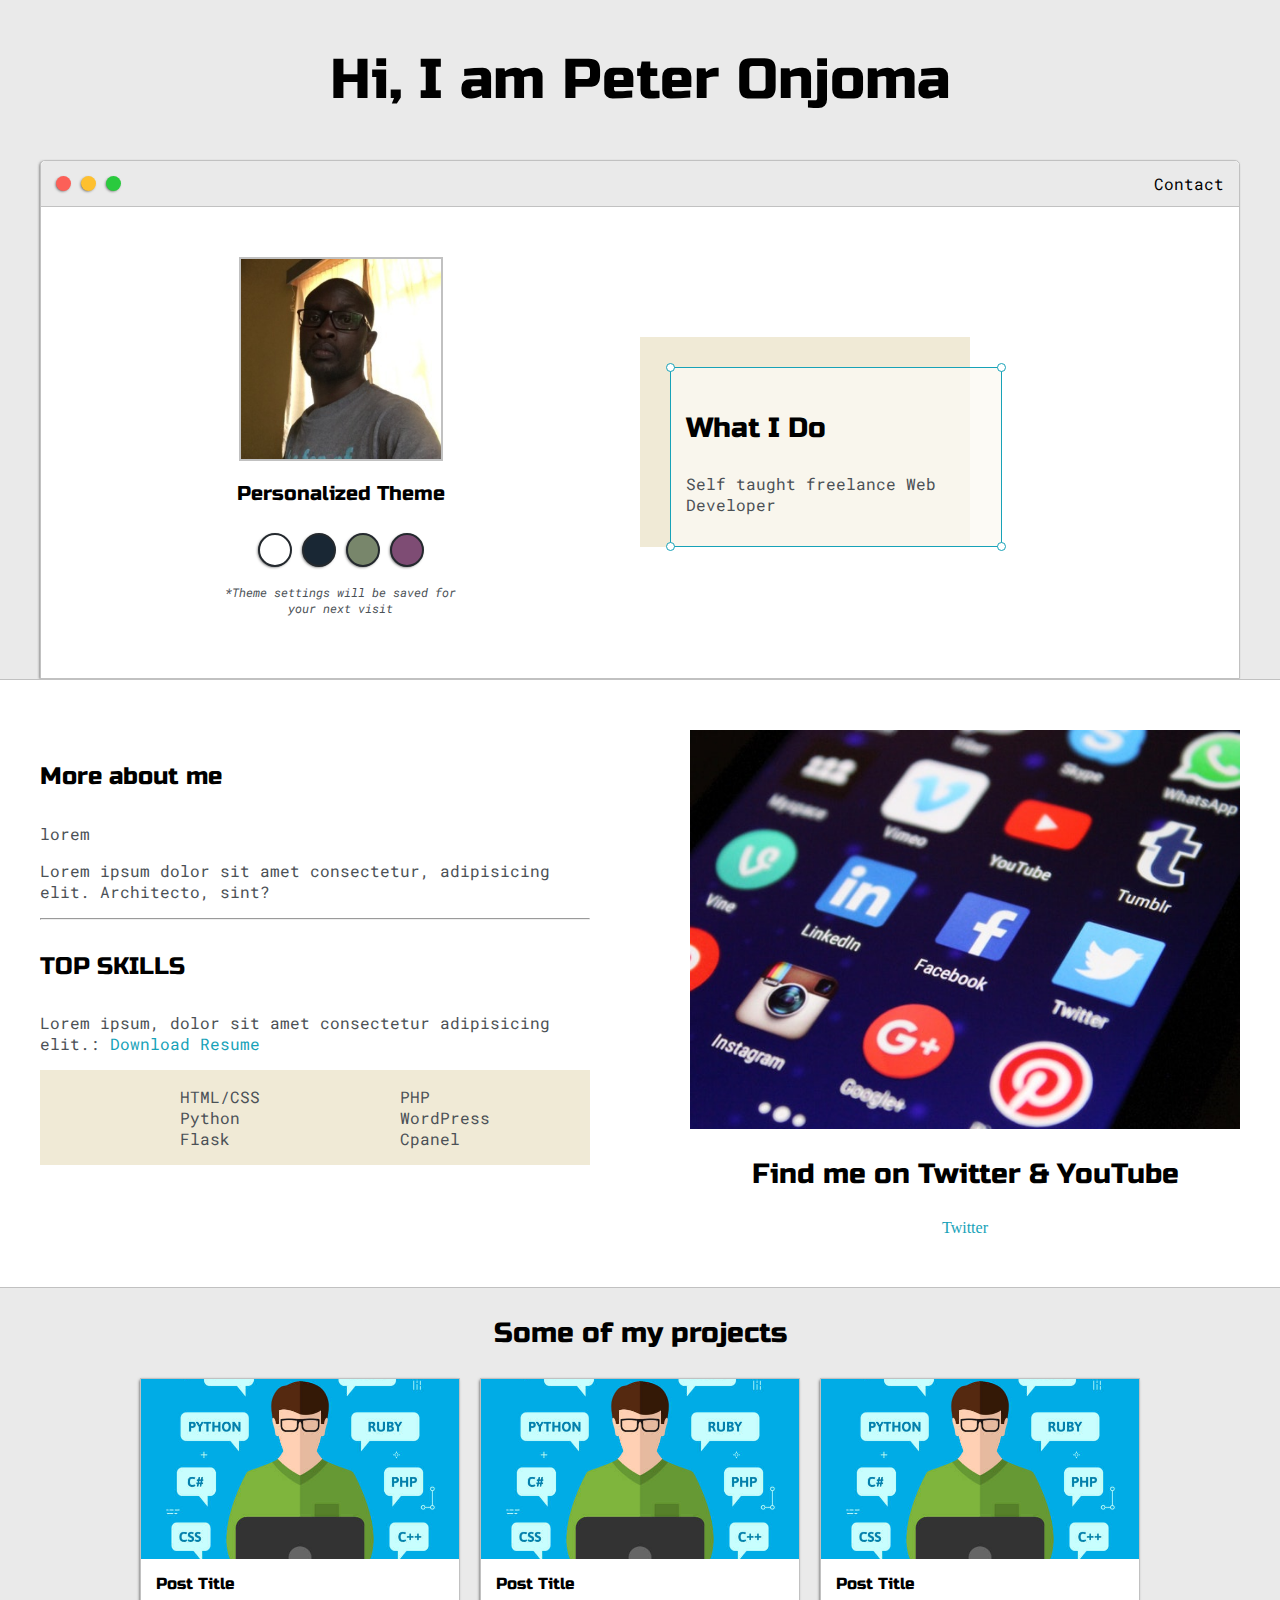
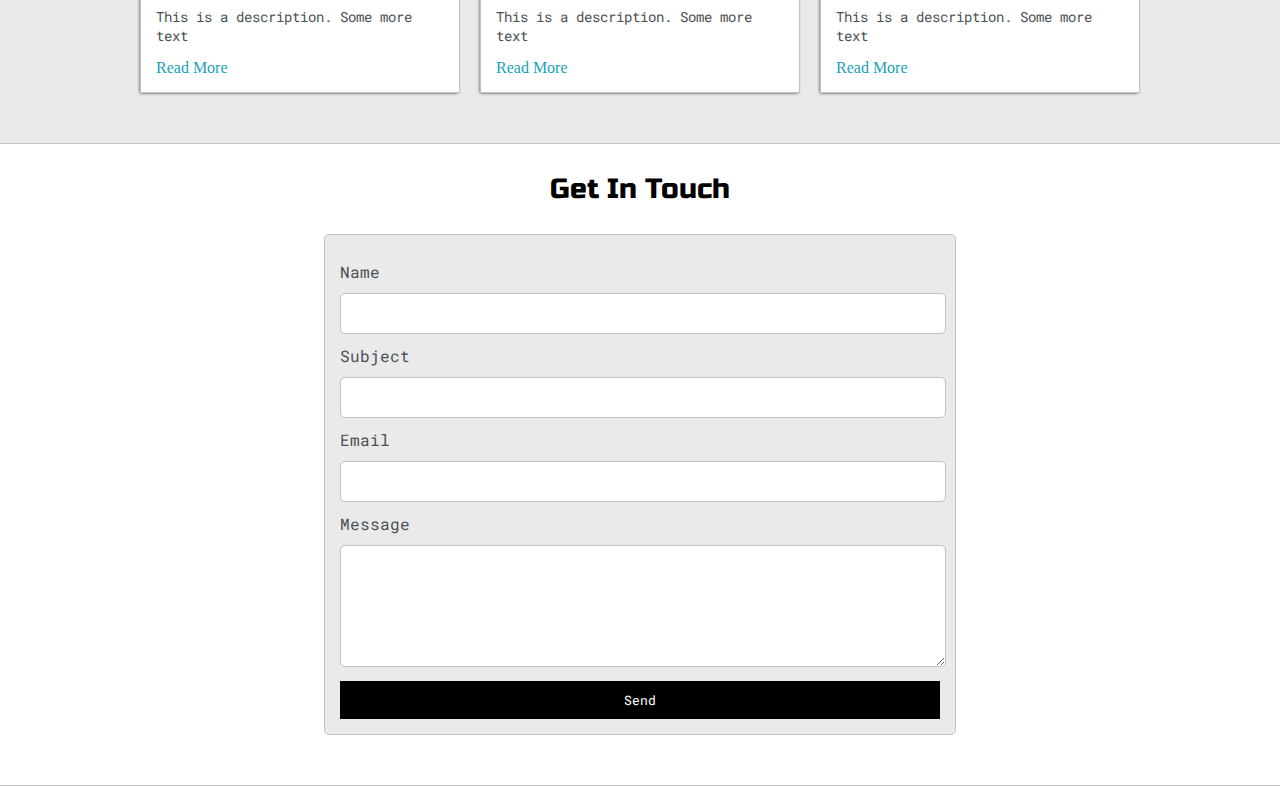
<file: index.html>
<!DOCTYPE html>
<html lang="en">
<head>
    <meta charset="UTF-8">
    <meta name="viewport" content="width=device-width, initial-scale=1.0">
    <title>Peter</title>
    <link href="https://fonts.googleapis.com/css2?family=Russo+One&display=swap" rel="stylesheet">
    <link href="https://fonts.googleapis.com/css2?family=Roboto+Mono:wght@500&display=swap" rel="stylesheet">
    <link rel="stylesheet" type="text/css" href="default.css">
    <!-- Theme change -->
    <link id="theme-style" rel="stylesheet" href="">
</head>
<body>

    <section class="s1">
        <div class="main-container">
            <div class="greeting-wrapper">
                <h1>Hi, I am Peter Onjoma</h1>
            </div>

            <div class="intro-wrapper">
                <div class="nav-wrapper">
                    <div class="dots-wrapper">
                        <div id="dot-1" class="browser-dot"></div>
                        <div id="dot-2" class="browser-dot"></div>
                        <div id="dot-3" class="browser-dot"></div>
                    </div>
                    <ul id="navigation">
                        <li><a href="#">Contact</a></li>
                    </ul>

                </div>
                <div class="left-column">
                    <img id="profile_pic" src="images/onjoma.png" alt="profile image">
                    <h5 style="text-align: center; line-height: 0;">Personalized Theme</h5>
                    <div id="theme-options-wrapper">
                        <div data-mode="light" id="light-mode" class="theme-dot"></div>
                        <div data-mode="blue" id="blue-mode" class="theme-dot"></div>
                        <div data-mode="green" id="green-mode" class="theme-dot"></div>
                        <div data-mode="purple" id="purple-mode" class="theme-dot"></div>
                    </div>
                    <p id="settings-note">*Theme settings will be saved for <br>your next visit</p>
                </div>
                <div class="right-column">
                    <div id="preview-shadow">
                        <div id="preview">
                            <div id="corner-tl" class="corner"></div>
                            <div id="corner-tr" class="corner"></div>
                            <h3>What I Do</h3>
                            <p>Self taught freelance Web Developer</p>
                            <div id="corner-br" class="corner"></div>
                            <div id="corner-bl" class="corner"></div>
                        </div>
                    </div>

                </div>
            </div>

        </div>
    </section>

    <section class="s2">
        <div class="main-container">
            <div class="about-wrapper">
                <div class="about-me">
                    <h4>More about me</h4>
                    <p>lorem</p>
                    <p>Lorem ipsum dolor sit amet consectetur, adipisicing elit. Architecto, sint?</p>

                    <hr>
                    <h4>TOP SKILLS</h4>
                    <p>Lorem ipsum, dolor sit amet consectetur adipisicing elit.: <a href="#" target="_blank">Download Resume</a></p>
    
                    <div id="skills">
                        <ul>
                            <li>HTML/CSS</li>
                            <li>Python</li>
                            <li>Flask</li>
                        </ul>
                        <ul>
                            <li>PHP</li>
                            <li>WordPress</li>
                            <li>Cpanel</li>
                        </ul>
                    </div>


                </div>

                <div class="social-links">
                    <img id="social_img" src="images/social.jpg" alt="social">
                    <h3>Find me on Twitter & YouTube</h3>
                    <a href="https://twitter.com/onjoma" target="_blank">Twitter</a>

                </div>
            </div>
        </div>
    </section>

    <section class="s1">
        <div class="main-container">
            <h3 style="text-align: center;">Some of my projects</h3>
            <div class="post-wrapper">

                <div>
                    <div class="post">
                        <img class="thumbnail" src="images/post-thumbnail.jpg" alt="post-thumbnail">
                        <div class="post-preview">
                            <h6 class="post-title">Post Title</h6>
                            <p class="post-intro">This is a description. Some more text</p>
                            <a href="post.html">Read More</a>
                        </div>
                    </div>
                </div>

                <div>
                    <div class="post">
                        <img class="thumbnail" src="images/post-thumbnail.jpg" alt="post-thumbnail">
                        <div class="post-preview">
                            <h6 class="post-title">Post Title</h6>
                            <p class="post-intro">This is a description. Some more text</p>
                            <a href="post.html">Read More</a>
                        </div>
                    </div>
                </div>

                <div>
                    <div class="post">
                        <img class="thumbnail" src="images/post-thumbnail.jpg" alt="post-thumbnail">
                        <div class="post-preview">
                            <h6 class="post-title">Post Title</h6>
                            <p class="post-intro">This is a description. Some more text</p>
                            <a href="post.html">Read More</a>
                        </div>
                    </div>
                </div>
            </div>
        </div>
    </section>

    <section class="s2">
        <div class="main-container">
            <h3 style="text-align: center;">Get In Touch</h3>
            <form action="" id="contact-form">
                <label for="name">Name</label>
                <input type="text" name="name" class="input-field">

                <label for="name">Subject</label>
                <input type="text" name="subject" class="input-field">

                <label for="name">Email</label>
                <input type="text" name="email" class="input-field">

                <label for="name">Message</label>
                <textarea name="message" class="input-field"></textarea>

                <input type="submit" id="submit-btn" value="Send">
            </form>
        </div>
    </section>

    <script src="script.js"></script>
    
</body>
</html>
</file>
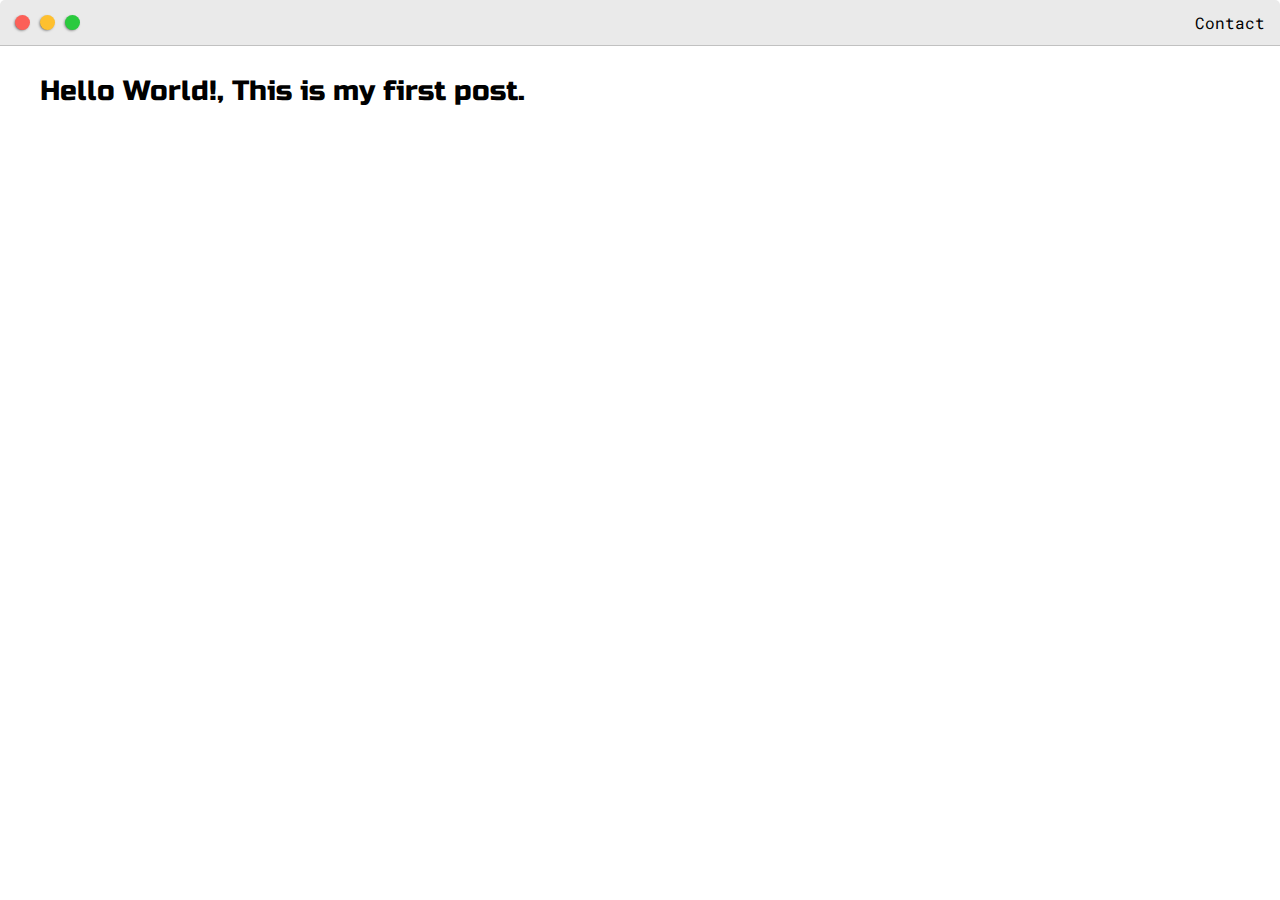
<file: post.html>
<!DOCTYPE html>
<html lang="en">
<head>
    <meta charset="UTF-8">
    <meta name="viewport" content="width=device-width, initial-scale=1.0">
    <title>Post Name</title>
    <link href="https://fonts.googleapis.com/css2?family=Russo+One&display=swap" rel="stylesheet">
    <link href="https://fonts.googleapis.com/css2?family=Roboto+Mono:wght@500&display=swap" rel="stylesheet">
    <link rel="stylesheet" type="text/css" href="default.css">
</head>
<body>

    <div class="nav-wrapper">
        <div class="dots-wrapper">
            <div id="dot-1" class="browser-dot"></div>
            <div id="dot-2" class="browser-dot"></div>
            <div id="dot-3" class="browser-dot"></div>
        </div>
        <ul id="navigation">
            <li><a href="#">Contact</a></li>
        </ul>

    </div>

    <div class="main-container">
        <h3>Hello World!, This is my first post.</h3>
    </div>
    
</body>
</html>
</file>
<file: default.css>
:root{
    --mainColor:#eaeaea;
    --secondaryColor:#fff;

    --borderColor:#c1c1c1;

    --mainText:black;
    --secondaryText:#4b5156;

    --themeDotBorder:#24292e;

    --previewBg:rgb(251, 249, 243, 0.8);
    --previewShadow:#f0ead6;

    --buttonColor: black;
}

html, body{
    padding: 0;
    margin: 0;
}

body * {
    transition: 0.3s;
}

h1, h2, h3, h4, h5, h6, strong{
    color: var(--mainText);
    font-family: 'Russo One', sans-serif;
    font-weight: 500;
}

p, li, span, label, input, textarea{
    color: var(--secondaryText);
    font-family: 'Roboto Mono', monospace;
}

a {
    text-decoration: none;
    color:#17a2b8;
}

ul{
    list-style: none;
}

h1{font-size: 56px;}
h2{font-size: 36px;}
h3{font-size: 28px;}
h4{font-size: 24px;}
h5{font-size: 20px;}
h6{font-size: 16px;}

.s1{
    background-color: var(--mainColor);
    border-bottom:1px solid var(--borderColor);
    overflow: auto;
}

.s2{
    background-color: var(--secondaryColor);
    border-bottom:1px solid var(--borderColor);
    overflow: auto;
}

.main-container{
    width: 1200px;
    margin: 0 auto;
}

.greeting-wrapper{
    display: grid;
    text-align: center;
    align-content: center;
    min-height: 10em;
}

.intro-wrapper{
    background-color: var(--secondaryColor);
    border: 1px solid var(--borderColor);
    border-radius: 5px 5px 0 0 ;

    -webkit-box-shadow: -1px 1px 3px -1px rgba(0,0,0,0.75);
    -moz-box-shadow: -1px 1px 3px -1px rgba(0,0,0,0.75);
    box-shadow: -1px 1px 3px -1px rgba(0,0,0,0.75);

    display: grid;
    grid-template-columns: 1fr 1fr;
    grid-template-areas: 
        'nav-wrapper nav-wrapper'
        'left-column right-column'
    ;
}

.nav-wrapper{
    grid-area: nav-wrapper;
    border-bottom: 1px solid var(--borderColor);
    display: flex;
    justify-content: space-between;
    align-items: center;
    background-color: var(--mainColor);
    border-radius: 5px 5px 0 0;
}

#navigation a {
    color: var(--mainText);
}

#navigation{
    margin: 0;
    padding: 10px;
}

#navigation li{
    display: inline-block;
    margin-right: 5px;
    margin-left: 5px;
}

.dots-wrapper{
    display: flex;
    padding: 10px;

}

#dot-1{
    background-color: #FC6058;
}

#dot-2{
    background-color: #FEC02F;
}

#dot-3{
    background-color: #2ACA3E;
}

.browser-dot{
    background-color: black;
    height: 15px;
    width: 15px;
    border-radius: 50%;
    margin: 5px;

    -webkit-box-shadow: -1px 1px 3px -1px rgba(0,0,0,0.75);
    -moz-box-shadow: -1px 1px 3px -1px rgba(0,0,0,0.75);
    box-shadow: -1px 1px 3px -1px rgba(0,0,0,0.75);
}

.left-column{
    grid-area: left-column;
    padding-top: 50px;
    padding-bottom: 50px;
}

#profile_pic{
    display: block;
    margin: 0 auto;
    height: 200px;
    width: 200px;
    object-fit: cover;
    border: 2px solid var(--borderColor);
}

#theme-options-wrapper{
    display: flex;
    justify-content: center;
}

.theme-dot{
    height: 30px;
    width: 30px;
    border-radius: 50%;
    background-color: black;
    margin: 5px;
    border: 2px solid var(--themeDotBorder);

    -webkit-box-shadow: -1px 1px 3px -1px rgba(0,0,0,0.75);
    -moz-box-shadow: -1px 1px 3px -1px rgba(0,0,0,0.75);
    box-shadow: -1px 1px 3px -1px rgba(0,0,0,0.75);

    cursor: pointer;

}

.theme-dot:hover{
    border-width: 5px;
}

#light-mode{
    background-color: #fff;
}
#blue-mode{
    background-color: #192734;
}
#green-mode{
    background-color: #78866b;
}
#purple-mode{
    background-color: #7E4C74;
}

#settings-note{
    font-size: 12px;
    font-style: italic;
    text-align: center;
}

.right-column{
    grid-area: right-column;
    display: grid;
    align-content: center;
    padding-top: 50px;
    padding-bottom: 50px;
}

#preview{
    width: 300px;
    border: 1.5px solid #17a2b8;
    background-color: var(--previewBg);
    padding: 15px;
    position: relative;
}

#preview-shadow{
    background-color: var(--previewShadow);
    width: 300px;
    height: 180px;
    padding-left: 30px;
    padding-top: 30px;
}

.corner{
    width: 7px;
    height: 7px;
    border-radius: 50%;
    border: 1.5px solid #17a2b8;
    background-color: #fff;
    position: absolute;
}

#corner-tl{
    top: -5px;
    left: -5px;
}

#corner-tr{
    top: -5px;
    right: -5px;
}

#corner-br{
    bottom: -5px;
    right: -5px;
}

#corner-bl{
    bottom: -5px;
    left: -5px;
}

.about-wrapper {
    display: grid;
    grid-template-columns: repeat(auto-fit, minmax(320px, 1fr));
    padding-top: 50px;
    padding-bottom: 50px;
    gap: 100px;
}

#skills {
    display: flex;
    justify-content: space-evenly;
    background-color: var(--previewShadow);
}

.social-links {
    display: grid;
    align-content: center;
    text-align: center;
}

#social_img {
    width: 100%;
}

.post-wrapper {
    display: grid;
    grid-template-columns: repeat(auto-fit, 320px);
    gap: 20px;
    justify-content: center;
    padding-bottom: 50px;
}

.post {
    border: 1px solid var(--borderColor);
    -webkit-box-shadow: -1px 1px 3px -1px rgba(0,0,0,0.75);
    -moz-box-shadow: -1px 1px 3px -1px rgba(0,0,0,0.75);
    box-shadow: -1px 1px 3px -1px rgba(0,0,0,0.75);
}

.thumbnail {
    display: block;
    width: 100%;
    height: 180px;
    object-fit: cover;

}

.post-preview {
    background-color: #fff;
    padding: 15px;
}

.post-title {
    color: #000;
    margin: 0;
}

.post-intro {
    color: #4b5156;
    font-size: 14px;
}

#contact-form {
    display: block;
    max-width: 600px;
    margin: 0 auto;
    border: 1px solid var(--borderColor);
    padding: 15px;
    border-radius: 5px;
    background-color: var(--mainColor);
    margin-bottom: 50px;
}

#contact-form label {
    line-height: 2.7em;
}

#contact-form textarea {
    min-height: 100px;
    font-size: 16px;
}

.input-field {
    width: 100%;
    padding-top: 10px;
    padding-bottom: 10px;
    background-color: var(--secondaryColor);
    border-radius: 5px;
    border: 1px solid var(--borderColor);
    font-size: 14px;
}

#submit-btn {
    margin-top: 10px;
    width: 100%;
    padding-top: 10px;
    padding-bottom: 10px;
    color: #fff;
    background-color: var(--buttonColor);
    border: none;
}


@media screen and (max-width: 1200px){
    .main-container{
        width: 95%;
    }
}

@media screen and (max-width: 800px){
    .intro-wrapper{
        grid-template-columns: 1fr;
        grid-template-areas: 
            'nav-wrapper'
            'left-column'
            'right-column'
        ;
    }
    .right-column{
        justify-content: center;
    }
}
</file>
